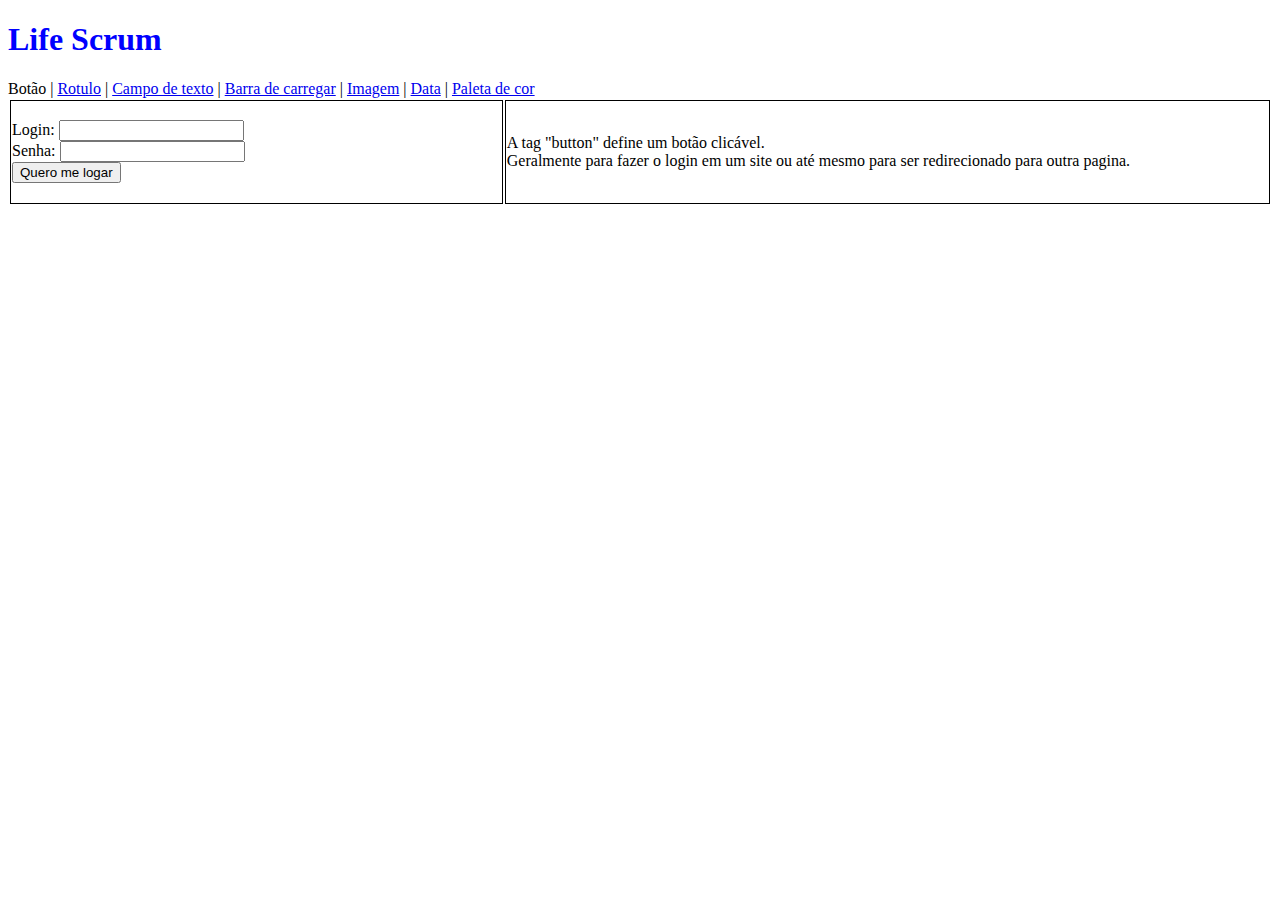
<file: aprendizado-html/index.html>
<!DOCTYPE html>
<html>
    <body>
        <h1 style="color:blue;">Life Scrum</h1>
        <nav>
            Botão |
            <a href="rotulo.html">Rotulo</a> |
            <a href="campo-de-texto.html">Campo de texto</a> |
            <a href="barra-de-carregamento.html">Barra de carregar</a> |
            <a href="imagem.html">Imagem</a> |
            <a href= "data.html">Data</a> |
            <a href="paleta-de-cor.html">Paleta de cor</a>
        </nav>

        <table style="width:100%">
          <tr >
            <td height="100">
                <form method="post" action="#">
                    Login: <input type="text" name="login"><br>
                    Senha: <input type="password" name= "senha"><br>
                    <button type="submit">Quero me logar</button>
                </form>
            </td>
            <td height="100">
                <p> A tag "button" define um botão clicável.<br>
                Geralmente para fazer o login em um site ou até mesmo para ser redirecionado para outra pagina.
                </p>
            </td>
          </tr>
        </table>

    </body>
    <style>
        td {
            border: 1px solid black;
            min-width: 400px;
        }
    </style>
</html>
</file>
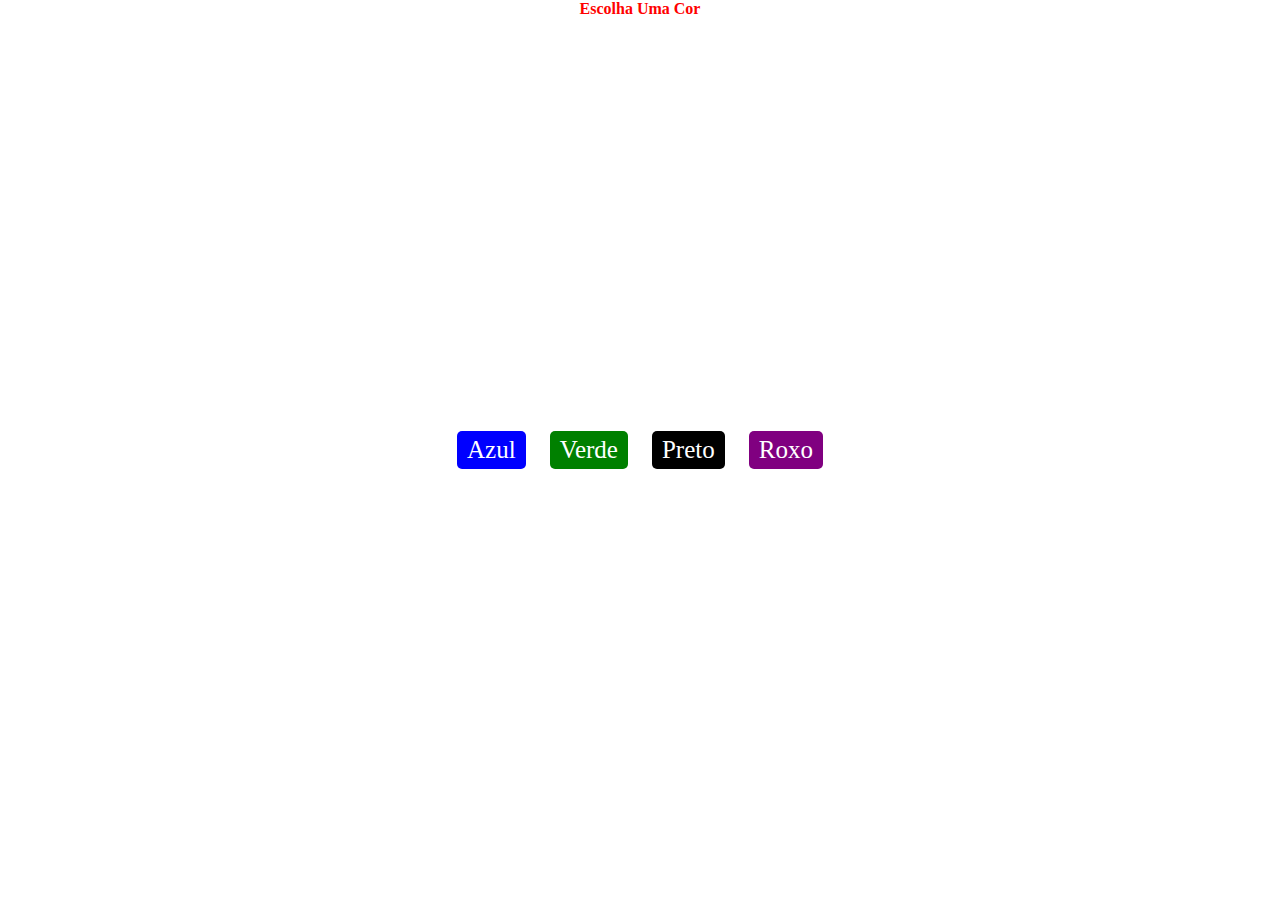
<file: alterar-cor/alterar-cor.html>
<!DOCTYPE html>
<html lang="en">
<head>
    <meta charset="UTF-8">
    <meta http-equiv="X-UA-Compatible" content="IE=edge">
    <meta name="viewport" content="width=device-width, initial-scale=1.0">
    <title>Escolha uma cor</title>
    <link rel="stylesheet" href="alterar-cor.css">
</head>
<body>
    <div class="fundo">
        <h4>Escolha Uma Cor</h4>

    </div>
    <div>
        <button class='azul' id="btn-azul" style="color: white;">Azul</button>
        <button class="verde" id="btn-verde" style="color: white;">Verde</button>
        <button class='preto' id="btn-preto" style="color: white;">Preto</button>
        <button class="roxo" id="btn-roxo" style="color: white;">Roxo</button>
    </div>
    <script type ="text/javascript" src="alterar-cor.js"></script>
</body>
</html>
</file>
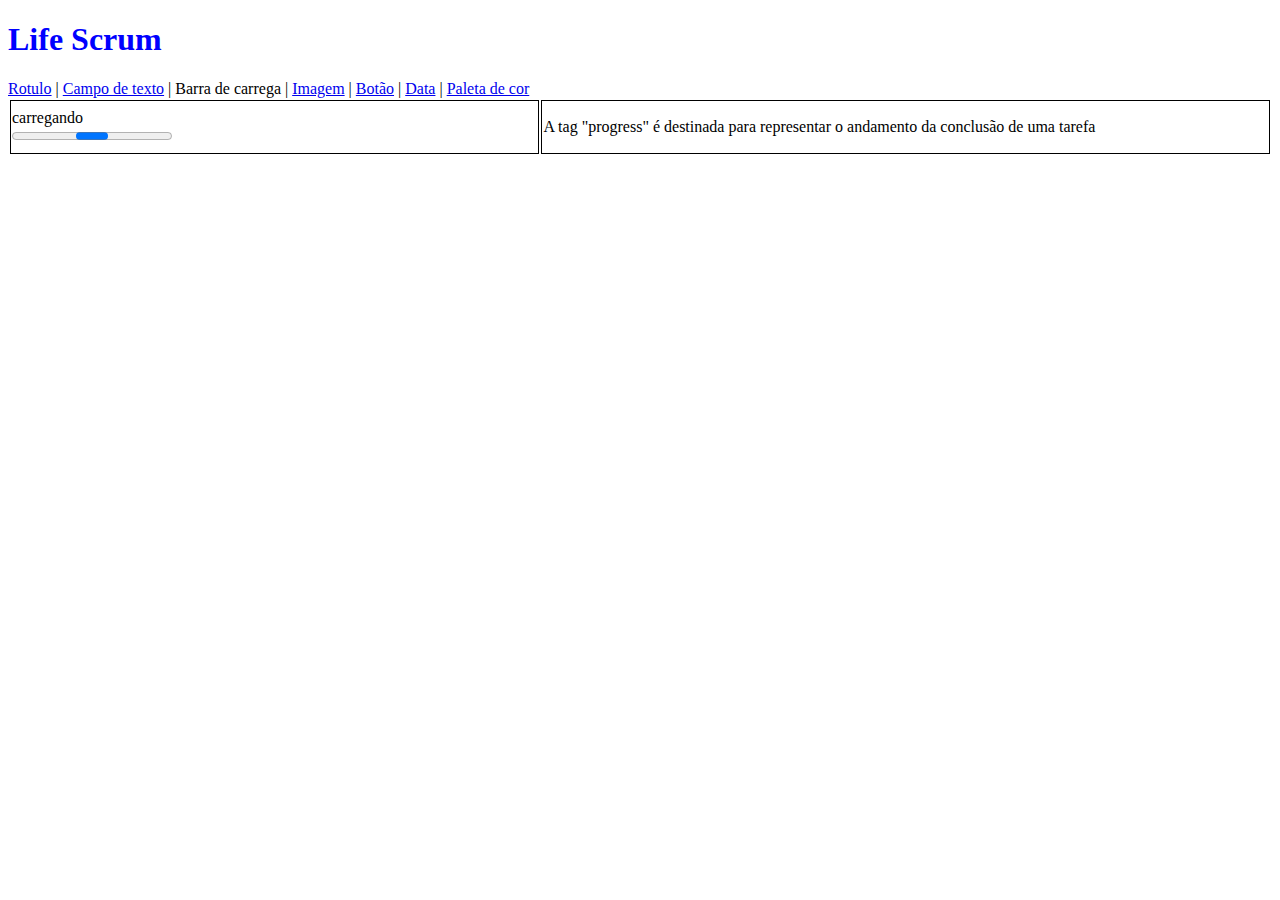
<file: aprendizado-html/barra-de-carregamento.html>
<!DOCTYPE html>
<html>
	<head>
	</head>
	<body>
		  <h1 style="color:blue;">Life Scrum</h1>

	<nav>
          
            <a href="rotulo.html">Rotulo</a> |
            <a href="campo-de-texto.html">Campo de texto</a> |
			Barra de carrega |
            <a href="imagem.html">Imagem</a> |
			<a href="index.html">Botão</a> |
            <a href= "data.html">Data</a> |
            <a href="paleta-de-cor.html">Paleta de cor</a>
        </nav>
	<table style= "width:100%">
	<tr>
		<td heigth="100">
		carregando<br>
		<progress></progress>
		</td>
		<td heigth= "100">
			<p> A tag "progress" é destinada para representar o andamento da conclusão de uma tarefa</p>
		</td>
	</tr>
	</table>
   	</body>
	<style>
		td{ 
		border: 1px solid black;
		min-width: 400px;
		}
	</style>
</html>
</file>
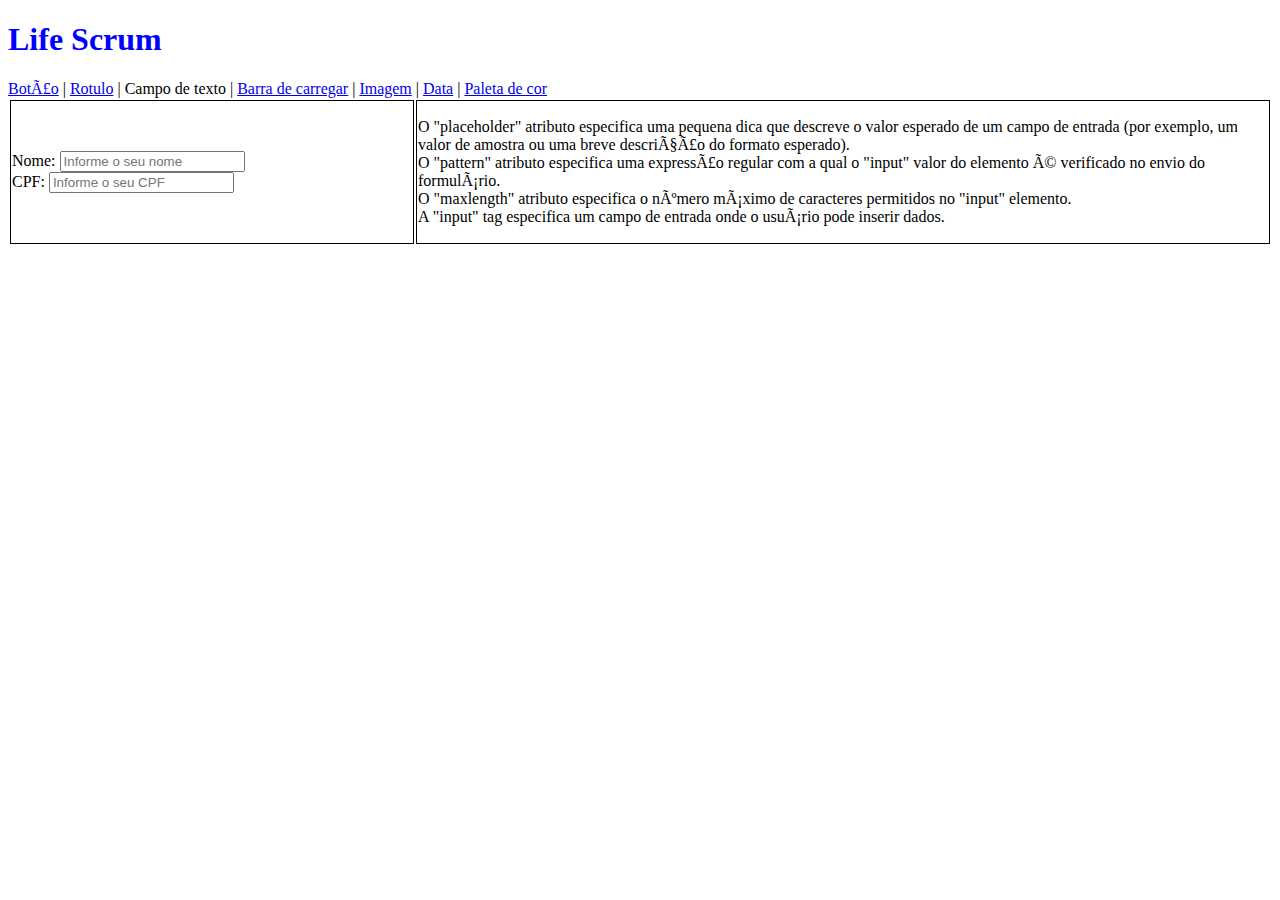
<file: aprendizado-html/campo-de-texto.html>
<!DOCTYPE html>
<html>
<head>
    <h1 style="color:blue;">Life Scrum</h1>
    <meta http-equiv=”Content-Type” content=”text/html; charset=utf-8″>
</head>
<body>
<style>
    td {
        border: 1px solid black;
        min-width: 400px;
    }
</style>


<nav>
    <a href="index.html">Botão</a> |
    <a href="rotulo.html">Rotulo</a> |
    Campo de texto |
    <a href="barra-de-carregamento.html">Barra de carregar</a> |
    <a href="imagem.html">Imagem</a> |
    <a href="data.html">Data</a> |
    <a href="paleta-de-cor.html">Paleta de cor</a>
</nav>
<table style="width:100%">
    <tr>
        <td height="100">
            Nome: <input type="texte" name=nome
                         placeholder="Informe o seu nome" placeholder="Informe se nome" required><br>
            CPF: <input type="texte" name="CPF" placeholder="Informe o seu CPF" maxleght="14"
                        pattern="[0-9]{3}\.[0-9]{3}\.[0-9]{3}\[0-9]{2}">
        </td>
        <td height="100">
            <p> O "placeholder" atributo especifica uma pequena dica que descreve o valor esperado de um campo de
                entrada
                (por exemplo, um valor de amostra ou uma breve descrição do formato esperado). <br>
                O "pattern" atributo especifica uma expressão regular com a qual o "input" valor do elemento é
                verificado no envio do formulário. <br>
                O "maxlength" atributo especifica o número máximo de caracteres permitidos no "input" elemento. <br>
                A "input" tag especifica um campo de entrada onde o usuário pode inserir dados.
            </p>
        </td>
    </tr>
</table>
</body>
</html>
</file>
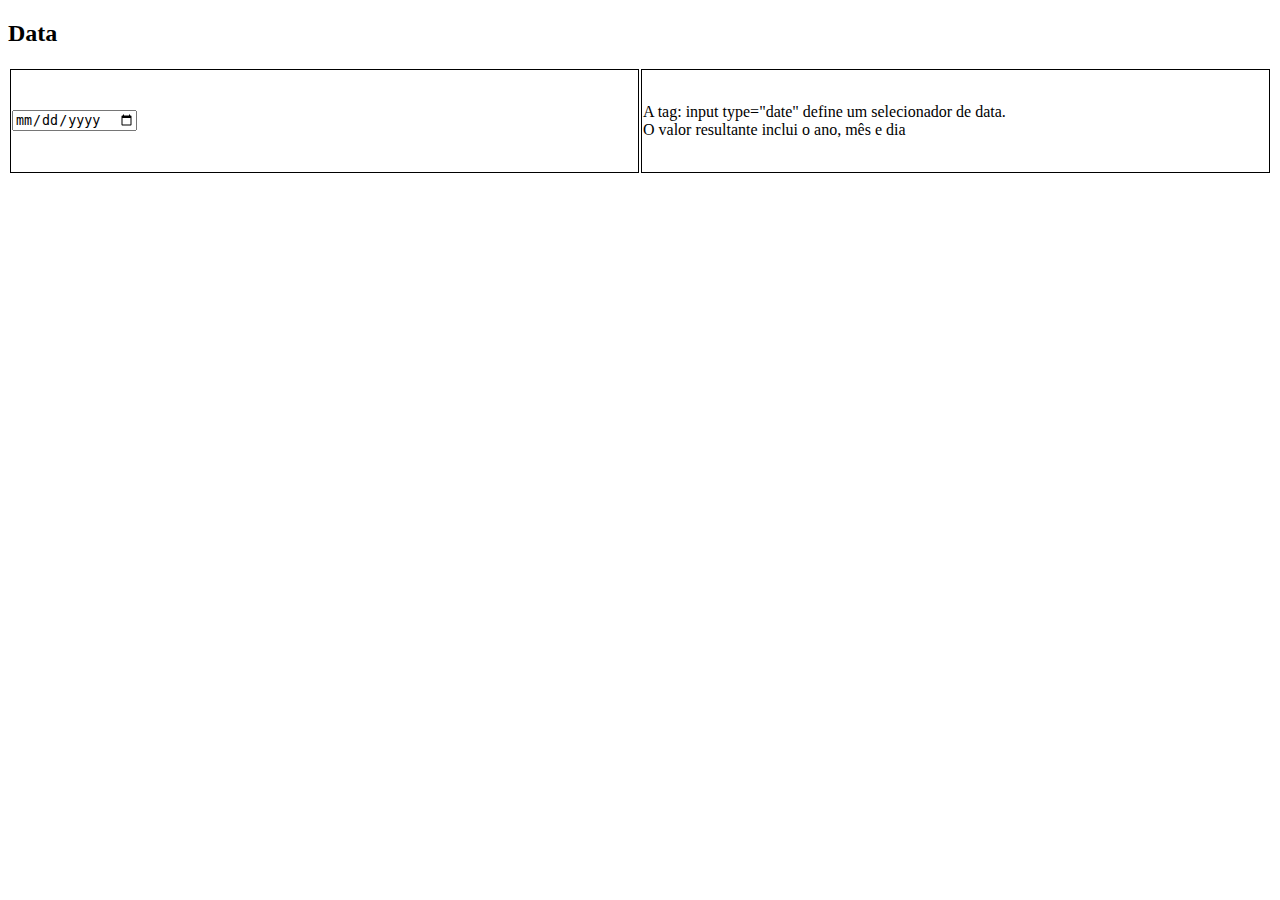
<file: aprendizado-html/data.html>
<!DOCTYPE html>
<html>
 <head>
   <title>Data</title>
 </head>
<body>
 <h2>Data </h2>
<style>
  td { 
   border: 1px solid black;
   min-width: 400px;
</style>
<nav></nav>
<table style= "width:100%">
  <tr>
    <td height="100">
	<input type="date" name="data">
	</td>
 <td height="100">
 <p> A tag: input type="date" define um selecionador de data.<br>
O valor resultante inclui o ano, mês e dia</p>
 </td>
 </tr>
 </table>
 </body>
 </html>
</file>
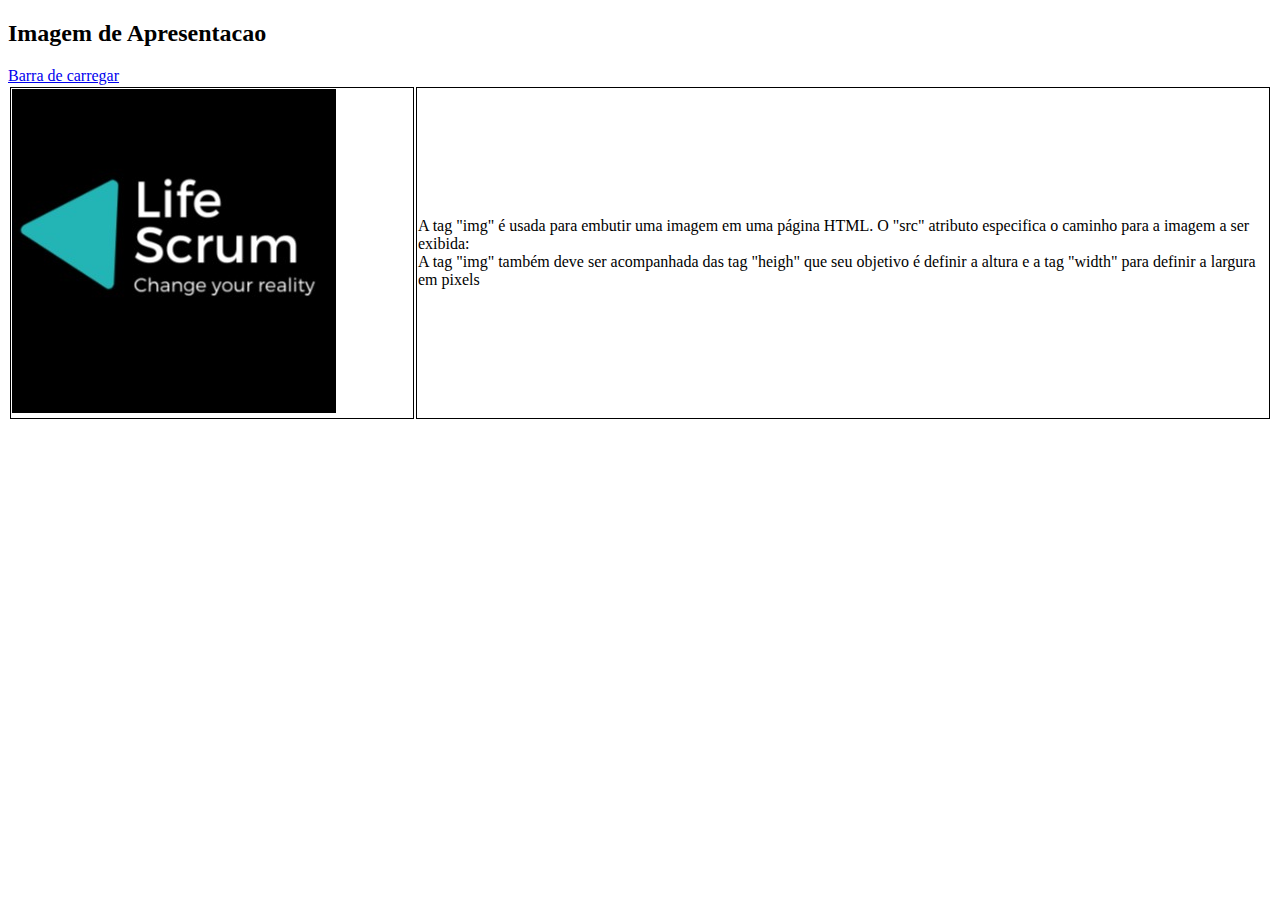
<file: aprendizado-html/imagem.html>
<!DOCTYPE html>
<html>
<head>
  <title> Imagem </title>
<head>
  <body>
  <h2> Imagem de Apresentacao </h2>
  <style>
td {
   border: 1px solid black;
   min-width:400px
   }
  </style>
  <nav> 
   <a href="barra de carregamento.html">Barra de carregar</a><br>
  </nav>
  <table style= "width:100%">
  <tr>
  <td height="100%">
  <img src="imagem.jpg" title= "life scrum"
  height= "50%" width "50%"
  </td>
  <td height="100">
   <p> A tag "img" é usada para embutir uma imagem em uma página HTML. O "src" atributo especifica o caminho para a imagem a ser exibida: <br>
   A tag "img" também deve ser acompanhada das tag "heigh" que seu objetivo é definir a altura e a tag "width" para definir a largura em pixels

   </td>
  </tr>
 </table>
 </body>
</html>
</file>
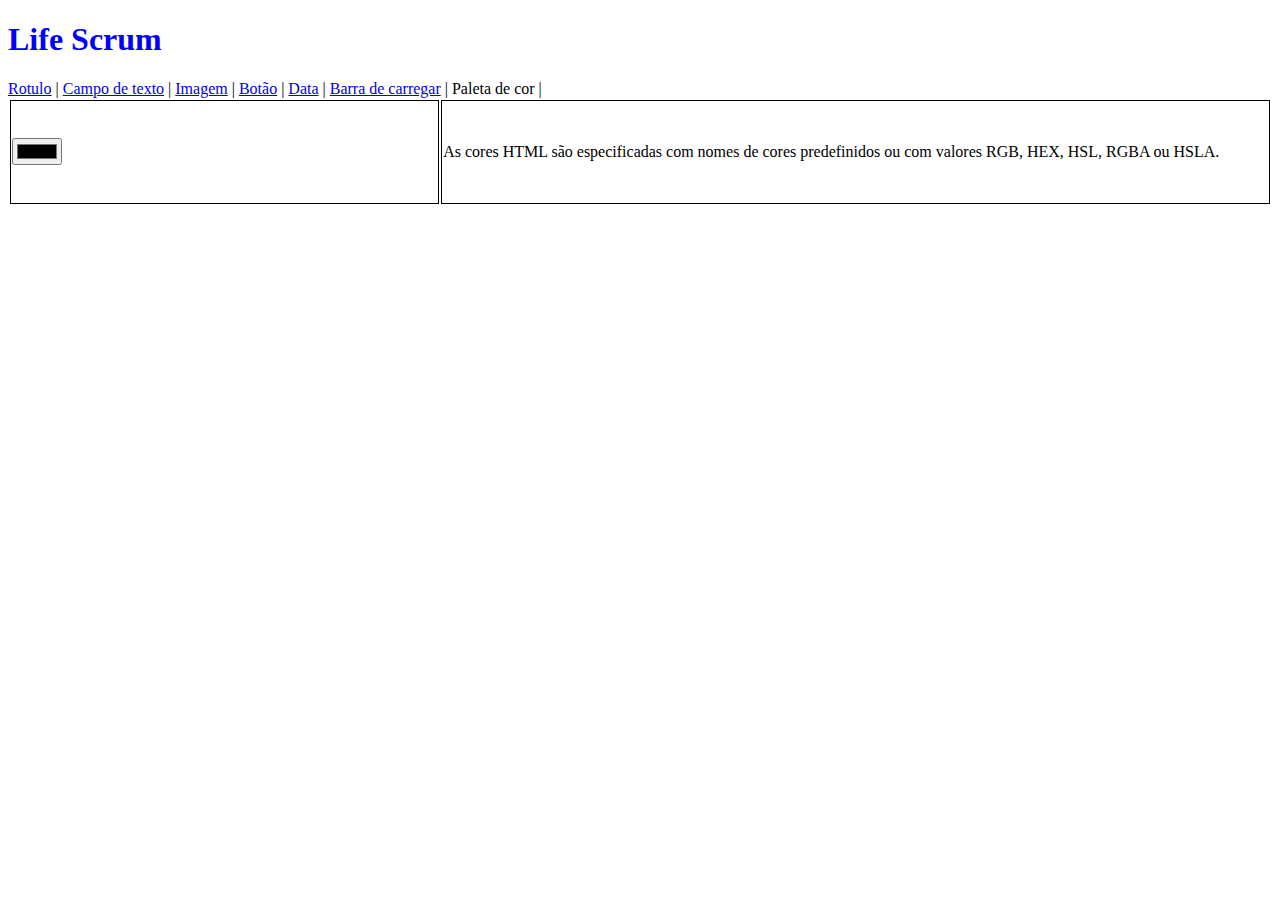
<file: aprendizado-html/paleta-de-cor.html>
<!DOCTYPE html>
<html>
	<head>
		<title>Paleta de cor</title>
	</head>
	<body>
		  <h1 style="color:blue;">Life Scrum</h1>
		<nav>
            <a href="rotulo.html">Rotulo</a> |
            <a href="campo-de-texto.html">Campo de texto</a> |
            <a href="imagem.html">Imagem</a> |
			<a href="index.html">Botão</a> |
            <a href= "data.html">Data</a> |
            <a href="barra-de-carregamento.html">Barra de carregar</a> |
			 Paleta de cor |
        </nav>
	<section>
		<table style= "width:100%">
	<tr>
		<td height="100">
			<input type="color" name="cor">
		</td>
		<td height="100">
			<p> As cores HTML são especificadas com nomes de cores predefinidos ou com valores RGB, HEX, HSL, RGBA ou HSLA. </p>
		</td>
	</tr>
		</table>
	</section>
	</body>
	<style>
		td {
		border: 1px solid black;
		min-width:400px
		}
	</style>
</html>
</file>
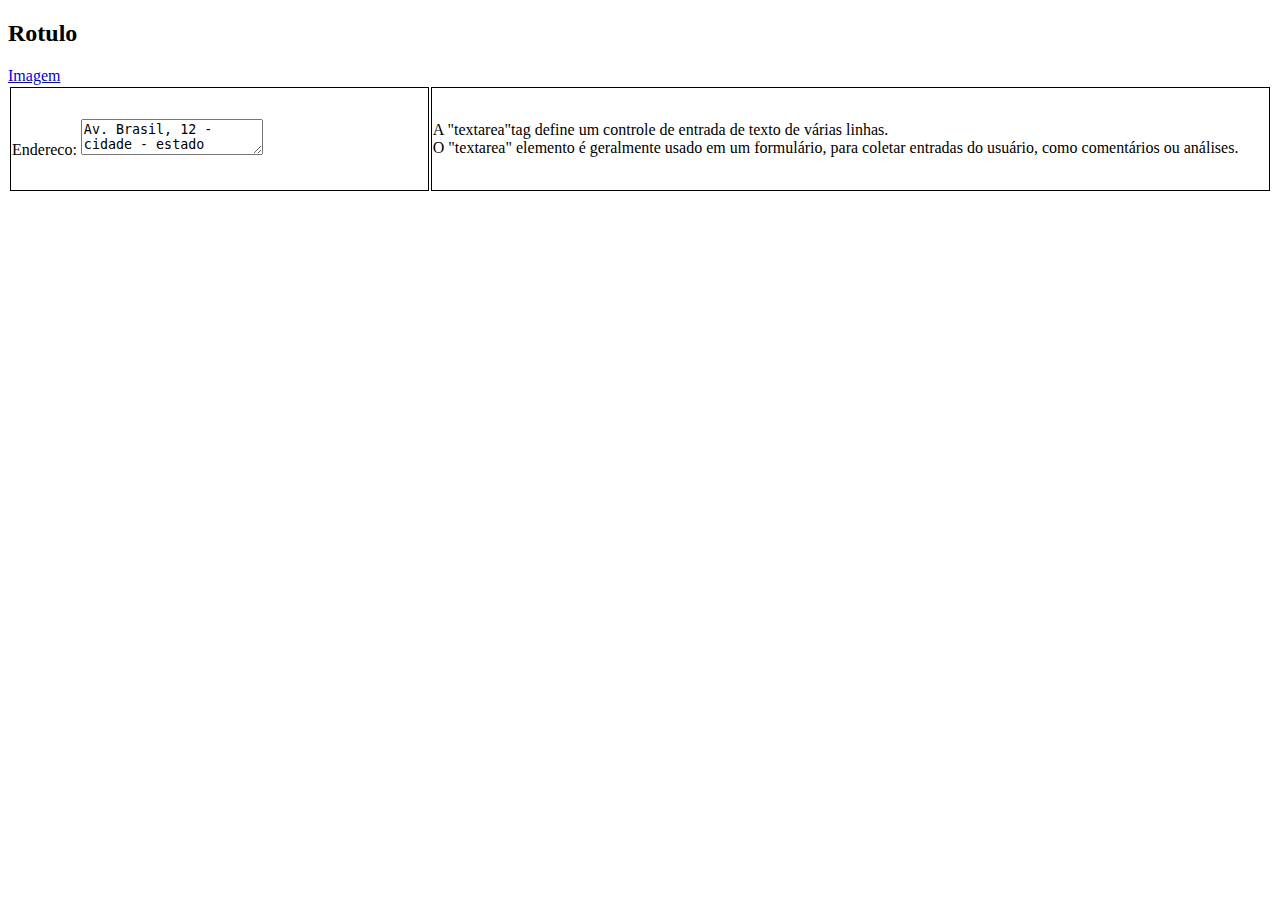
<file: aprendizado-html/rotulo.html>
<!DOCTYPE html>
<html>
<head>

</head>
<body>
   <h2>Rotulo</h2>
<style>
td {
	border: 1px solid black;
    min-width: 400px;
}
</style>
   <nav> 
   <a href="imagem.html">Imagem</a><br>
   </nav>
<section>
<table style="width:100%">
  <tr >
    <td height="100">
    <form method= "post" action= "recebe.php">
   <label for= "endereco">Endereco:</label>
   <textarea id="endereco">Av. Brasil, 12 - cidade - estado
   </textarea>
 </form> 
    </td>
    <td height="100">
    	<p> A "textarea"tag define um controle de entrada de texto de várias linhas. <br>
         O "textarea" elemento é geralmente usado em um formulário, para coletar entradas do usuário, como comentários ou análises.
</p>		 
    </td> 
  </tr>
</table>

</section>


<footer></footer>

</body>
</html>
</file>
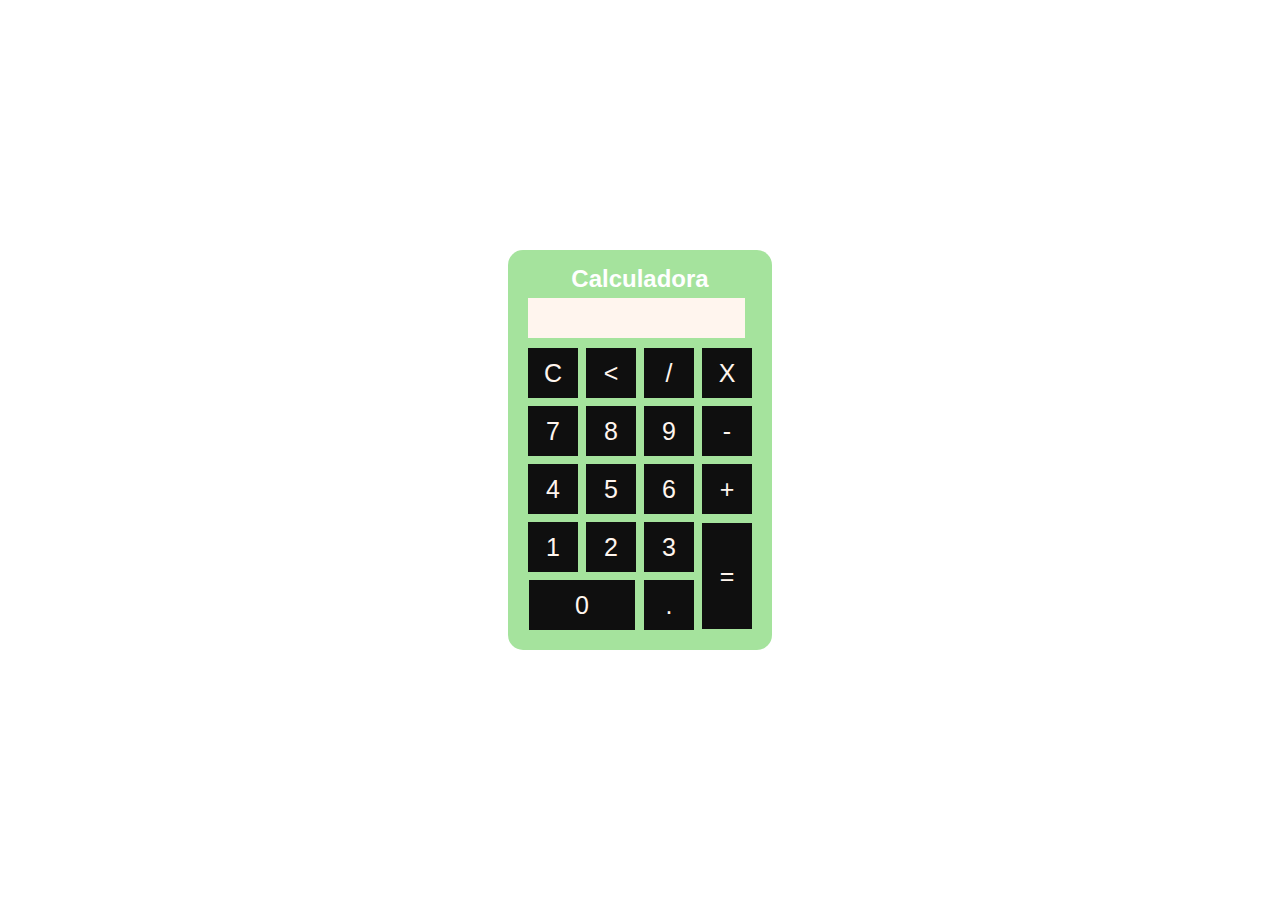
<file: calculadora/calculadora.html>
<!DOCTYPE html>
<html lang="en">
<head>
    <meta charset="UTF-8">
    <meta http-equiv="X-UA-Compatible" content="IE=edge">
    <meta name="viewport" content="width=device-width, initial-scale=1.0">
    <title>Calculadora</title>
    <link rel="stylesheet" href="calculadora.css">
</head>
<body>
    <div class="fundo">
        <h1>Otavio Martins Gondim</h1>
        <div class="calculadora">
            <h2>Calculadora</h2>
            <p id= "resultado"></p>
            <table>
                <tr>
                    <td><button class="botão" onclick="limpar()">C</button></td>
                    <td><button class="botão" onclick="voltar()"><</button></td> 
                    <td><button class="botão" onclick="insert('/')">/</button></td>
                    <td><button class="botão" onclick="insert('*')">X</button></td>
                </tr>
                <tr>
                    <td><button class="botão" onclick="insert('7')">7</button></td>
                    <td><button class="botão" onclick="insert('8')">8</button></td> 
                    <td><button class="botão" onclick="insert('9')">9</button></td>
                    <td><button class="botão" onclick="insert('-')">-</button></td>
                </tr>
                <tr>
                        <td><button class="botão" onclick="insert('4')">4</button></td>
                        <td><button class="botão" onclick="insert('5')">5</button></td>
                        <td><button class="botão" onclick="insert('6')">6</button></td>
                        <td><button class="botão" onclick="insert('+')">+</button></td>
                </tr>
                <tr>
                    <td><button class="botão" onclick="insert('1')">1</button></td>
                    <td><button class="botão" onclick="insert('2')">2</button></td>
                    <td><button class="botão" onclick="insert('3')">3</button></td>
                    <td rowspan="2"><button class="botão" style="height: 106px;" onclick="calcular()">=</button></td>
                </tr>
                <tr>
                    <td colspan="2"><button class="botão" style="width: 106px;"onclick="insert('0')">0</button></td>
                    <td><button class="botão" onclick="insert('.')">.</button></td>
                </tr>
            </table>
        </div>
    </div>
    <script type ="text/javascript" src="calculadora.js"></script>
</body>
</html>
</file>
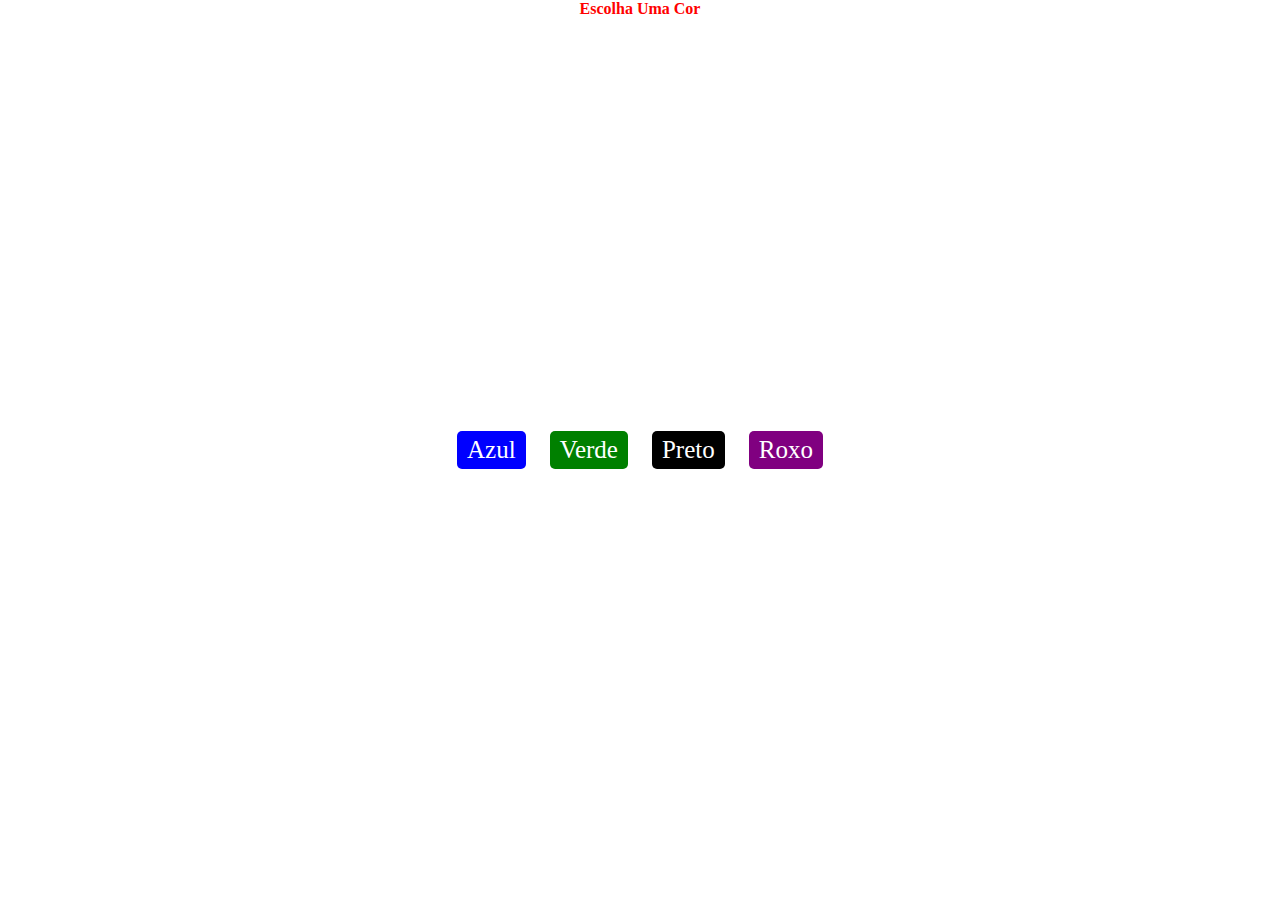
<file: cor-de-fundo/cor-de-fundo.html>
<!DOCTYPE html>
<html lang="en">
<head>
    <meta charset="UTF-8">
    <meta http-equiv="X-UA-Compatible" content="IE=edge">
    <meta name="viewport" content="width=device-width, initial-scale=1.0">
    <title>Escolha uma cor</title>
    <link rel="stylesheet" href="cor-de-fundo.css">
</head>
<body>
    <div class="fundo">
        <h4>Escolha Uma Cor</h4>

    </div>
    <div>
        <button class='azul' id="btn-azul" style="color: white;">Azul</button>
        <button class="verde" id="btn-verde" style="color: white;">Verde</button>
        <button class='preto' id="btn-preto" style="color: white;">Preto</button>
        <button class="roxo" id="btn-roxo" style="color: white;">Roxo</button>
    </div>
    <script type ="text/javascript" src="cor-de-fundo.js"></script>
</body>
</html>
</file>
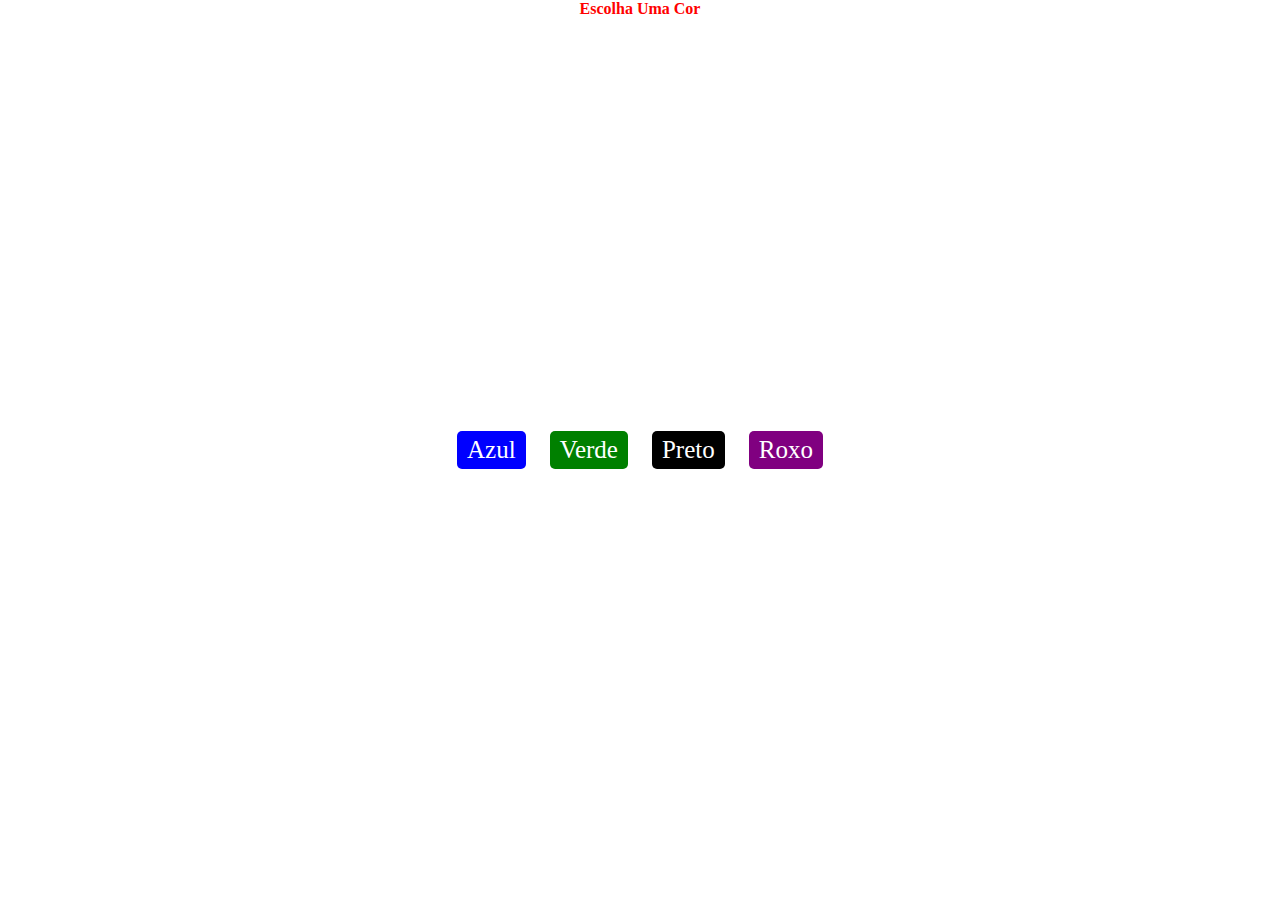
<file: Cor/cor.html>
<!DOCTYPE html>
<html lang="en">
<head>
    <meta charset="UTF-8">
    <meta http-equiv="X-UA-Compatible" content="IE=edge">
    <meta name="viewport" content="width=device-width, initial-scale=1.0">
    <title>Escolha uma cor</title>
    <link rel="stylesheet" href="cor.css">
</head>
<body>
    <div class="fundo">
        <h4>Escolha Uma Cor</h4>

    </div>
    <div>
        <button class='azul' id="btn-azul" style="color: white;">Azul</button>
        <button class="verde" id="btn-verde" style="color: white;">Verde</button>
        <button class='preto' id="btn-preto" style="color: white;">Preto</button>
        <button class="roxo" id="btn-roxo" style="color: white;">Roxo</button>
    </div>
    <script type ="text/javascript" src="cor.js"></script>
</body>
</html>
</file>
<file: alterar-cor/alterar-cor.css>
*{
    padding: 0;
    margin: 0;
    box-sizing: border-box;
    font-family: Georgia, 'Times New Roman', Times, serif;
}

.fundo{
    height: 100vh;
    color: rgb(255, 255, 255);
    font-family:'Trebuchet MS', 'Lucida Sans Unicode', 'Lucida Grande', 'Lucida Sans', Arial, sans-serif;
    text-align: center;
    color: red;
}
.azul{
        background-color: blue;
        font-size: 25px;
}

.verde{
        background-color: green;
        font-size: 25px;
}

.preto{
        background-color: black;
        font-size: 25px;
}

.roxo{
    background-color: purple;
    font-size: 25px;
}

button{
    padding: 5px 10px;
    border: 0;
    border-radius: 5px;
    cursor: pointer;
    font-weight: 300;
    margin: 0 10px;
}

div{
    position: absolute;
    top: 50%;
    left: 50%;
    transform: translate(-50%, -50%);
    min-width: 90vw;
    text-align: center;
}
</file>
<file: calculadora/calculadora.css>
*{
    margin: 0;
    padding: 0;
}

.fundo{
    background-image: url("https://www.wallpaperflare.com/static/124/740/1010/technology-the-matrix-quote-movies-wallpaper.jpg");
    height: 100vh;
    color: rgb(255, 255, 255);
    font-family: Impact -apple-system, BlinkMacSystemFont, 'Segoe UI', Roboto, Oxygen, Ubuntu, Cantarell, 'Open Sans', 'Helvetica Neue', sans-serif;
    text-align: center;
    }

.calculadora{
    position: absolute;
    background-color: rgba(113, 211, 100, 0.637);
    top: 50%;
    left: 50%;
    transform: translate(-50%,-50%);
    border-radius: 15px;
    padding: 15px;
}

.botão{
    width: 50px;
    height: 50px;
    font-size: 25px;
    cursor: pointer;
    margin: 3px;
    background-color: rgb(15, 15, 15);
    border: none;
    color: seashell;
}
.botão:hover{
    background-color: rgb(12, 240, 42);
}

#resultado{
    width: 207px;
    background-color: seashell;
    height: 30px;
    margin: 5px;
    font-size: 20px;
    color:rgb(0, 0, 0);
    text-align: right;
    padding: 5px;
}
</file>
<file: cor-de-fundo/cor-de-fundo.css>
*{
    padding: 0;
    margin: 0;
    box-sizing: border-box;
    font-family: Georgia, 'Times New Roman', Times, serif;
}

.fundo{
    height: 100vh;
    color: rgb(255, 255, 255);
    font-family:'Trebuchet MS', 'Lucida Sans Unicode', 'Lucida Grande', 'Lucida Sans', Arial, sans-serif;
    text-align: center;
    color: red;
}
.azul{
        background-color: blue;
        font-size: 25px;
}

.verde{
        background-color: green;
        font-size: 25px;
}

.preto{
        background-color: black;
        font-size: 25px;
}

.roxo{
    background-color: purple;
    font-size: 25px;
}

button{
    padding: 5px 10px;
    border: 0;
    border-radius: 5px;
    cursor: pointer;
    font-weight: 300;
    margin: 0 10px;
}

div{
    position: absolute;
    top: 50%;
    left: 50%;
    transform: translate(-50%, -50%);
    min-width: 90vw;
    text-align: center;
}
</file>
<file: Cor/cor.css>
*{
    padding: 0;
    margin: 0;
    box-sizing: border-box;
    font-family: Georgia, 'Times New Roman', Times, serif;
}

.fundo{
    height: 100vh;
    color: rgb(255, 255, 255);
    font-family:'Trebuchet MS', 'Lucida Sans Unicode', 'Lucida Grande', 'Lucida Sans', Arial, sans-serif;
    text-align: center;
    color: red;
}
.azul{
        background-color: blue;
        font-size: 25px;
}

.verde{
        background-color: green;
        font-size: 25px;
}

.preto{
        background-color: black;
        font-size: 25px;
}

.roxo{
    background-color: purple;
    font-size: 25px;
}

button{
    padding: 5px 10px;
    border: 0;
    border-radius: 5px;
    cursor: pointer;
    font-weight: 300;
    margin: 0 10px;
}

div{
    position: absolute;
    top: 50%;
    left: 50%;
    transform: translate(-50%, -50%);
    min-width: 90vw;
    text-align: center;
}
</file>
